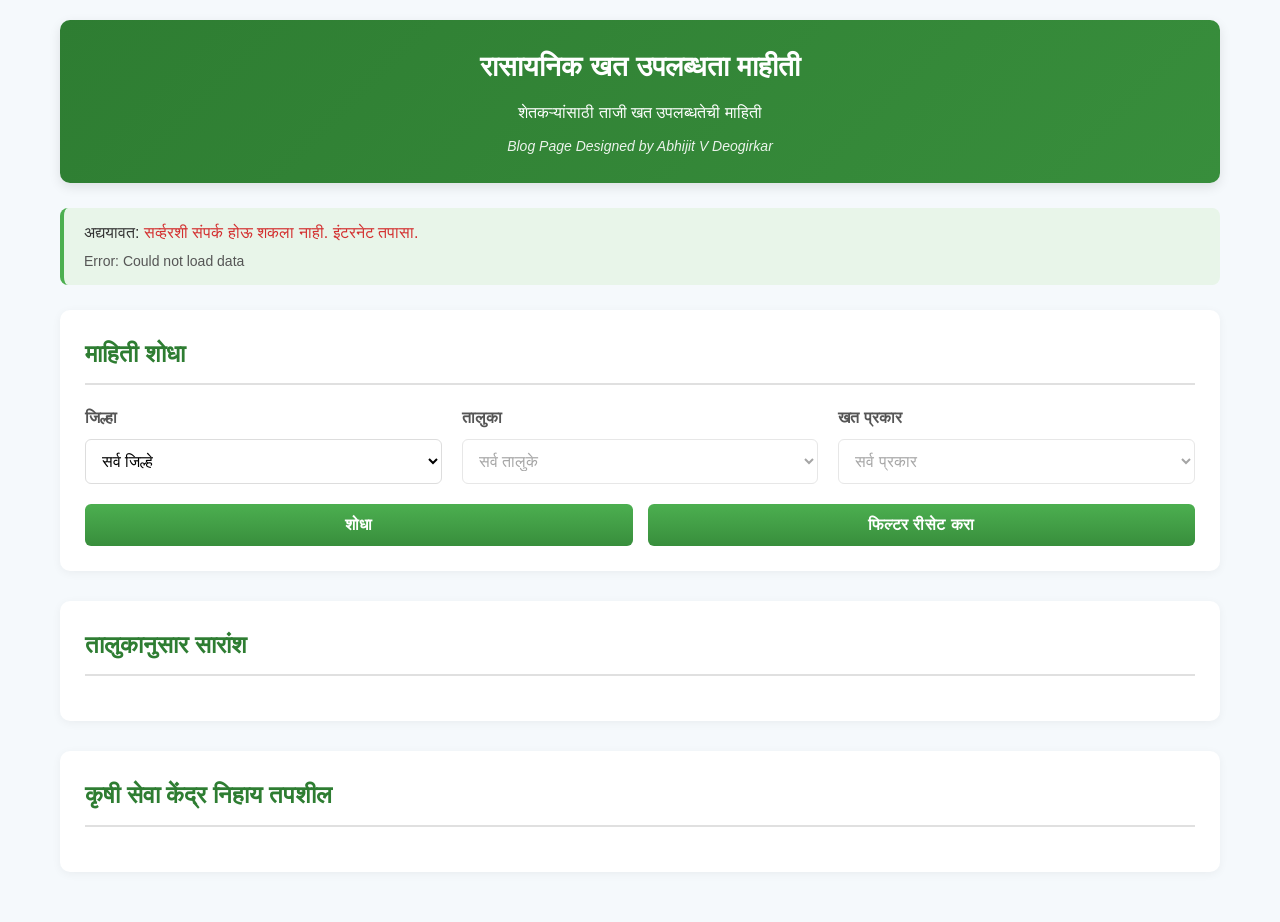
<file: Index.html>
<!DOCTYPE html>
<html lang="mr">
<head>
    <meta charset="UTF-8">
    <meta name="viewport" content="width=device-width, initial-scale=1.0">
    <title>रासायनिक खत उपलब्धता माहीती</title>
    <style>
        * { box-sizing: border-box; margin: 0; padding: 0; font-family: 'Segoe UI', 'Nirmala UI', Arial, sans-serif; }
        body { background-color: #f5f9fc; color: #333; line-height: 1.6; padding: 20px; max-width: 1200px; margin: 0 auto; }
        header { background: linear-gradient(135deg, #2e7d32 0%, #388e3c 100%); color: white; padding: 25px; border-radius: 10px; box-shadow: 0 4px 12px rgba(0, 0, 0, 0.1); margin-bottom: 25px; text-align: center; }
        h1 { font-size: 28px; margin-bottom: 10px; }
        .creator-credit { font-size: 14px; margin-top: 10px; font-style: italic; opacity: 0.9; }
        .last-update { background-color: #e8f5e9; padding: 12px 20px; border-radius: 8px; margin-bottom: 25px; font-size: 16px; border-left: 4px solid #4caf50; }
        .english-date { font-size: 14px; display: block; margin-top: 5px; color: #555; }
        .filter-section { background-color: white; padding: 25px; border-radius: 10px; box-shadow: 0 2px 10px rgba(0, 0, 0, 0.05); margin-bottom: 30px; }
        .filter-section h2 { color: #2e7d32; margin-bottom: 20px; padding-bottom: 10px; border-bottom: 2px solid #e0e0e0; }
        .filter-group { display: flex; flex-wrap: wrap; gap: 20px; margin-bottom: 15px; }
        .filter-item { flex: 1; min-width: 200px; }
        label { display: block; margin-bottom: 8px; font-weight: 600; color: #555; }
        select, button { width: 100%; padding: 12px; border-radius: 6px; border: 1px solid #ddd; background-color: #fff; font-size: 16px; transition: all 0.3s; }
        select:focus { outline: none; border-color: #4caf50; box-shadow: 0 0 0 3px rgba(76, 175, 80, 0.2); }
        .button-group { display: flex; gap: 15px; margin-top: 20px; }
        button { background: linear-gradient(to bottom, #4caf50, #388e3c); color: white; border: none; cursor: pointer; font-weight: 600; letter-spacing: 0.5px; flex: 1; }
        button:hover { background: linear-gradient(to bottom, #43a047, #2e7d32); transform: translateY(-2px); box-shadow: 0 4px 8px rgba(0, 0, 0, 0.1); }
        .table-container { background-color: white; padding: 25px; border-radius: 10px; box-shadow: 0 2px 10px rgba(0, 0, 0, 0.05); margin-bottom: 30px; overflow-x: auto; }
        .table-container h2 { color: #2e7d32; margin-bottom: 20px; padding-bottom: 10px; border-bottom: 2px solid #e0e0e0; }
        table { width: 100%; border-collapse: collapse; font-size: 15px; min-width: 700px; }
        th { background-color: #e8f5e9; color: #2e7d32; font-weight: 600; text-align: left; padding: 14px; border-bottom: 2px solid #4caf50; }
        td { padding: 12px 14px; border-bottom: 1px solid #eee; }
        tr:nth-child(even) { background-color: #f9fdf9; }
        tr:hover { background-color: #f1f8e9; }
        .total-row { font-weight: bold; background-color: #e8f5e9 !important; }
        .loading, .error { padding: 20px; text-align: center; font-style: italic; color: #777; font-weight: 500;}
        .error { color: #d32f2f; font-weight: bold; }
        .contact-link { color: #1976d2; text-decoration: none; font-weight: 500;}
        .contact-link:hover { text-decoration: underline; }
        
        @media (max-width: 768px) {
            .filter-group { flex-direction: column; gap: 15px; }
            .button-group { flex-direction: column; }
            body { padding: 15px; }
            header, .filter-section, .table-container { padding: 20px; }
            table { min-width: 100%; font-size: 14px; }
            th, td { padding: 8px 6px; white-space: normal; word-wrap: break-word; }
            .table-container { padding: 10px; }
            #summary-table th, #summary-table td, #details-container table th, #details-container table td { padding: 6px 4px; }
            #details-container.taluka-selected table td:nth-child(3), #details-container.taluka-selected table th:nth-child(3) { display: none; }
            #details-container.product-selected table td:nth-child(4), #details-container.product-selected table th:nth-child(4) { display: none; }
        }
        
        #summary-table, #details-container { display: none; }
        .tables-visible #summary-table { display: table; }
        .tables-visible #details-container { display: block; }
    </style>
</head>
<body>
    <header>
        <h1>रासायनिक खत उपलब्धता माहीती</h1>
        <p>शेतकऱ्यांसाठी ताजी खत उपलब्धतेची माहिती</p>
        <div class="creator-credit">Blog Page Designed by Abhijit V Deogirkar</div>
    </header>
    
    <div class="last-update">
        अद्ययावत: <span id="update-time">डेटा तपासत आहे...</span>
        <span id="update-time-en" class="english-date">Last Updated: Checking data...</span>
    </div>
    
    <div class="filter-section">
        <h2>माहिती शोधा</h2>
        <div class="filter-group">
            <div class="filter-item">
                <label for="district">जिल्हा</label>
                <select id="district">
                    <option value="">सर्व जिल्हे</option>
                </select>
            </div>
            
            <div class="filter-item">
                <label for="subdistrict">तालुका</label>
                <select id="subdistrict" disabled>
                    <option value="">सर्व तालुके</option>
                </select>
            </div>
            
            <div class="filter-item">
                <label for="product">खत प्रकार</label>
                <select id="product" disabled>
                    <option value="">सर्व प्रकार</option>
                </select>
            </div>
        </div>
        
        <div class="button-group">
            <button id="apply-filters">शोधा</button>
            <button id="reset-filters">फिल्टर रीसेट करा</button>
        </div>
    </div>
    
    <div class="table-container">
        <h2>तालुकानुसार सारांश</h2>
        <table id="summary-table">
            <thead>
                <tr>
                    <th>तालुका</th>
                    <th>खत प्रकार</th>
                    <th>खत साठा (गोणी संख्या)</th>
                    <th>खत साठा (मे. टन)</th> 
                    <th>कृषी सेवा केंद्र संख्या</th>
                </tr>
            </thead>
            <tbody>
                <tr>
                    <td colspan="5" class="loading">कृपया "शोधा" बटण दाबा</td>
                </tr>
            </tbody>
        </table>
    </div>
    
    <div class="table-container">
        <h2>कृषी सेवा केंद्र निहाय तपशील</h2>
        <div id="details-container">
            <div class="loading">कृपया "शोधा" बटण दाबा</div>
        </div>
    </div>

    <script>
        // तुमची नवीन बॅकएंड स्क्रिप्ट लिंक
        const CONFIG = {
            scriptUrl: 'https://script.google.com/macros/s/AKfycbwjvCs1T14Llmy3RIOLDHemNOHWl0mJLNIQB5-zupyc4DEXHfHE5KvG5sPR5b-oYmJT/exec',
            defaultDistrict: 'वाशिम' // तुमच्या जिल्ह्यानुसार बदलू शकता
        };

        let allData = [];
        let filteredData = [];

        // टन मधील साठा गोण्यांमध्ये रूपांतरित करणे (Urea 45kg, बाकी सर्व 50kg)
        function convertToBags(product, metricTons) {
            const tons = parseFloat(metricTons) || 0;
            const kg = tons * 1000; 
            const bagSize = (product && product.toLowerCase().includes('urea')) ? 45 : 50;
            return Math.round(kg / bagSize);
        }

        document.addEventListener('DOMContentLoaded', function() {
            setupEventListeners();
            loadData();
        });

        function loadData() {
            showLoading();
            fetch(CONFIG.scriptUrl)
                .then(response => {
                    if (!response.ok) throw new Error('Network response was not ok');
                    return response.json();
                })
                .then(data => {
                    if (Array.isArray(data) && data.length > 0) {
                        processData(data);
                    } else if (data.error) {
                        showError("डेटा उपलब्ध नाही: " + data.message);
                    } else {
                        showError("डेटा सापडला नाही. कृपया पुन्हा प्रयत्न करा.");
                    }
                })
                .catch(error => {
                    console.error('Fetch error:', error);
                    showError("सर्व्हरशी संपर्क होऊ शकला नाही. इंटरनेट तपासा.");
                });
        }

        function processData(data) {
            // फक्त नावे असलेला डेटा फिल्टर करणे
            allData = data.filter(item => item.RetailerName || item['Wholesaler Id']); 
            
            let lastUpdated = 'Unknown date';
            let lastUpdatedEn = 'Unknown date';
            
            if (allData.length > 0) {
                // नवीन हेडर्सनुसार LastUpdated घेणे
                const rawDate = allData[0].LastUpdated || allData[0]['Last Updated'] || '';
                let updateDate = new Date();
                
                if(rawDate.includes('/')) {
                    // dd/MM/yyyy ला Date ऑब्जेक्टमध्ये बदलणे
                    const parts = rawDate.split('/');
                    if(parts.length === 3) updateDate = new Date(parts[2], parts[1] - 1, parts[0]);
                } else if(rawDate) {
                    updateDate = new Date(rawDate);
                }
                
                lastUpdated = updateDate.toLocaleDateString('mr-IN', { day: 'numeric', month: 'long', year: 'numeric' });
                lastUpdatedEn = updateDate.toLocaleDateString('en-IN', { day: 'numeric', month: 'long', year: 'numeric' });
            }
            
            document.getElementById('update-time').textContent = lastUpdated;
            document.getElementById('update-time-en').textContent = `Last Updated: ${lastUpdatedEn}`;
            
            initFilters();
        }

        function initFilters() {
            const districtSelect = document.getElementById('district');
            const productSelect = document.getElementById('product');
            
            districtSelect.innerHTML = '<option value="">सर्व जिल्हे</option>';
            productSelect.innerHTML = '<option value="">सर्व प्रकार</option>';
            
            const districts = [...new Set(allData.map(item => item.District))].filter(Boolean).sort();
            districts.forEach(district => {
                districtSelect.appendChild(new Option(district, district));
            });
            
            const products = [...new Set(allData.map(item => item.Product))].filter(Boolean).sort();
            products.forEach(product => {
                productSelect.appendChild(new Option(product, product));
            });
            
            document.getElementById('subdistrict').disabled = false;
            productSelect.disabled = false;
            
            if (districts.includes(CONFIG.defaultDistrict)) {
                districtSelect.value = CONFIG.defaultDistrict;
                updateSubdistricts();
            }
        }

        function updateSubdistricts() {
            const district = document.getElementById('district').value;
            const subdistrictSelect = document.getElementById('subdistrict');
            
            subdistrictSelect.innerHTML = '<option value="">सर्व तालुके</option>';
            subdistrictSelect.disabled = !district;
            
            if (district) {
                const subdistricts = [...new Set(
                    allData.filter(item => item.District === district && item.SubDistrict).map(item => item.SubDistrict)
                )].sort();
                
                subdistricts.forEach(subdistrict => {
                    subdistrictSelect.appendChild(new Option(subdistrict, subdistrict));
                });
            }
        }

        function applyFilters() {
            const district = document.getElementById('district').value;
            const subdistrict = document.getElementById('subdistrict').value;
            const product = document.getElementById('product').value;
            const detailsContainer = document.getElementById('details-container');
            
            detailsContainer.classList.remove('taluka-selected', 'product-selected');
            
            if (subdistrict) detailsContainer.classList.add('taluka-selected');
            if (product) detailsContainer.classList.add('product-selected');
            
            filteredData = [...allData];
            
            if (district) filteredData = filteredData.filter(item => item.District === district);
            if (subdistrict) filteredData = filteredData.filter(item => item.SubDistrict === subdistrict);
            if (product) filteredData = filteredData.filter(item => item.Product === product);
            
            document.body.classList.add('tables-visible');
            updateTables();
        }

        function resetFilters() {
            document.getElementById('district').value = CONFIG.defaultDistrict || '';
            document.getElementById('subdistrict').value = '';
            document.getElementById('product').value = '';
            updateSubdistricts();
            
            document.getElementById('details-container').classList.remove('taluka-selected', 'product-selected');
            document.body.classList.remove('tables-visible');
            document.querySelectorAll('.loading').forEach(el => el.textContent = 'कृपया "शोधा" बटण दाबा');
            document.getElementById('details-container').innerHTML = '<div class="loading">कृपया "शोधा" बटण दाबा</div>';
        }

        function updateTables() {
            updateSummaryTable();
            updateDetailsTable();
        }

        function updateSummaryTable() {
            const tableBody = document.querySelector('#summary-table tbody');
            
            try {
                const summary = {};
                let totalBags = 0, totalTons = 0, totalProtectedBags = 0, totalProtectedTons = 0, totalRetailers = 0;
                
                filteredData.forEach(item => {
                    if (!item.SubDistrict) return; 
                    
                    const key = `${item.SubDistrict}_${item.Product}`;
                    if (!summary[key]) {
                        summary[key] = {
                            subdistrict: item.SubDistrict,
                            product: item.Product || 'अज्ञात',
                            totalBags: 0, protectedBags: 0, totalTons: 0, protectedTons: 0, count: 0
                        };
                    }
                    
                    const bags = convertToBags(item.Product, item.Stock);
                    const tons = parseFloat(item.Stock) || 0; 
                    
                    summary[key].totalBags += bags;
                    summary[key].totalTons += tons;
                    summary[key].count++;
                    
                    totalBags += bags;
                    totalTons += tons;
                    totalRetailers++;
                    
                    if (item.isProtected) {
                        summary[key].protectedBags += bags;
                        summary[key].protectedTons += tons;
                        totalProtectedBags += bags;
                        totalProtectedTons += tons;
                    }
                });
                
                const sortedData = Object.values(summary).sort((a, b) => a.subdistrict.localeCompare(b.subdistrict) || a.product.localeCompare(b.product));
                
                tableBody.innerHTML = '';
                
                if (sortedData.length === 0) {
                    tableBody.innerHTML = '<tr><td colspan="5">कोणताही डेटा उपलब्ध नाही</td></tr>';
                    return;
                }
                
                sortedData.forEach(item => {
                    let bagsDisplay = item.totalBags.toLocaleString('mr-IN');
                    if (item.protectedBags > 0) {
                        bagsDisplay += `<br><span style="font-size: 11px; color: red; font-style: italic;">(${item.protectedBags.toLocaleString('mr-IN')} संरक्षित)</span>`;
                    }
                    
                    let tonsDisplay = item.totalTons.toLocaleString('mr-IN', {minimumFractionDigits: 2, maximumFractionDigits: 2});
                    if (item.protectedTons > 0) {
                        tonsDisplay += `<br><span style="font-size: 11px; color: red; font-style: italic;">(${item.protectedTons.toLocaleString('mr-IN', {minimumFractionDigits: 2})} संरक्षित)</span>`;
                    }
                    
                    const row = document.createElement('tr');
                    row.innerHTML = `
                        <td>${item.subdistrict}</td>
                        <td>${item.product}</td>
                        <td>${bagsDisplay}</td>
                        <td>${tonsDisplay}</td> 
                        <td>${item.count}</td>
                    `;
                    tableBody.appendChild(row);
                });
                
                if (sortedData.length > 0) {
                    let totalBagsDisplay = totalBags.toLocaleString('mr-IN');
                    if (totalProtectedBags > 0) totalBagsDisplay += `<br><span style="font-size: 11px; color: red; font-style: italic;">(${totalProtectedBags.toLocaleString('mr-IN')} संरक्षित)</span>`;
                    
                    let totalTonsDisplay = totalTons.toLocaleString('mr-IN', {minimumFractionDigits: 2, maximumFractionDigits: 2});
                    if (totalProtectedTons > 0) totalTonsDisplay += `<br><span style="font-size: 11px; color: red; font-style: italic;">(${totalProtectedTons.toLocaleString('mr-IN', {minimumFractionDigits: 2})} संरक्षित)</span>`;
                    
                    const totalRow = document.createElement('tr');
                    totalRow.className = 'total-row';
                    totalRow.innerHTML = `
                        <td><strong>एकूण</strong></td>
                        <td></td>
                        <td><strong>${totalBagsDisplay}</strong></td>
                        <td><strong>${totalTonsDisplay}</strong></td> 
                        <td><strong>${totalRetailers}</strong></td>
                    `;
                    tableBody.appendChild(totalRow);
                }
                
            } catch (error) {
                console.error('Error:', error);
                tableBody.innerHTML = '<tr><td colspan="5" class="error">डेटा प्रदर्शित करताना त्रुटी</td></tr>';
            }
        }

        function updateDetailsTable() {
            const container = document.getElementById('details-container');
            container.innerHTML = ''; 
            
            try {
                const districtSelected = document.getElementById('district').value;
                const sortedData = [...filteredData]
                    .filter(item => districtSelected || item.SubDistrict)
                    .sort((a, b) => (a.RetailerName || '').localeCompare(b.RetailerName || ''));
                
                if (sortedData.length === 0) {
                    container.innerHTML = '<div style="text-align:center; padding:20px; color:#777;">कोणताही डेटा उपलब्ध नाही</div>';
                    return;
                }

                // कॅटेगरीज अधिक लवचिक आणि अचूक केल्या आहेत
                const categories = [
                    { id: 'PACS', title: 'प्राथमिक कृषी सहकारी सोसायटी (PACS)', keywords: ['pacs', 'सोसायटी'] },
                    { id: 'RETAILER', title: 'खाजगी किरकोळ विक्रेते (Private Retailer)', keywords: ['retail', 'retailer'] },
                    { id: 'WHOLESALER', title: 'खाजगी घाऊक विक्रेते (Private Wholesaler)', keywords: ['wholesal', 'wholsal'] },
                    { id: 'SMF', title: 'स्टेट मार्केटिंग फेडरेशन', keywords: ['state marketing', 'federation', 'smf'] }
                ];

                categories.forEach(cat => {
                    // अचूक डेटा फिल्टर करण्यासाठी Keywords आणि 'Nature' चा वापर 
                    const catData = sortedData.filter(item => {
                        const natureStr = String(item.DealerShipNature || item['DealerShip Nature'] || '').toLowerCase();
                        const rOrW = String(item.Nature || '').toUpperCase();
                        
                        // होलसेलर आणि रिटेलरचे अचूक वर्गीकरण
                        if(cat.id === 'WHOLESALER' && rOrW === 'W') return true;
                        if(cat.id === 'RETAILER' && rOrW === 'R' && !natureStr.includes('pacs') && !natureStr.includes('state')) return true;
                        
                        // इतर वर्गीकरण
                        return cat.keywords.some(kw => natureStr.includes(kw));
                    });
                    
                    if(catData.length === 0) return; // रिकामा टेबल लपवण्यासाठी (हवे असल्यास काढू शकता)
                    
                    const block = document.createElement('div');
                    block.style.marginBottom = '40px';
                    block.style.overflowX = 'auto';
                    
                    const heading = document.createElement('h3');
                    heading.style.cssText = 'color: #2e7d32; margin-bottom: 15px; padding-left: 10px; border-left: 4px solid #4caf50; font-size: 18px;';
                    heading.innerHTML = cat.title; 
                    block.appendChild(heading);
                    
                    const table = document.createElement('table');
                    table.innerHTML = `
                        <thead>
                            <tr>
                                <th>क्र.</th>
                                <th>कृषी सेवा केंद्र</th>
                                <th>तालुका</th>
                                <th>खत प्रकार</th>
                                <th>साठा (गोणी संख्या)</th>
                                <th>संपर्क</th>
                            </tr>
                        </thead>
                        <tbody></tbody>
                    `;
                    
                    const tbody = table.querySelector('tbody');
                    let totalBags = 0;
                    
                    catData.forEach((item, index) => {
                        const bags = convertToBags(item.Product, item.Stock);
                        totalBags += bags;
                        
                        let retailerNameDisplay = item.RetailerName || 'अज्ञात';
                        let stockDisplay = bags.toLocaleString('mr-IN');
                        
                        if (item.isProtected) {
                            retailerNameDisplay += ' <span style="color: red; font-size: 13px; display: inline-block; margin-left: 5px;">(सदर साठा मा. जिल्हाधिकारी यांच्या आदेशानुसार संरक्षित आहे)</span>';
                            stockDisplay = `<span style="color: red; font-weight: bold;">${stockDisplay}</span><br><span style="color: red; font-size: 12px;">(संरक्षित)</span>`;
                        }
                        
                        const row = document.createElement('tr');
                        row.innerHTML = `
                            <td>${index + 1}</td>
                            <td>${retailerNameDisplay}</td>
                            <td>${item.SubDistrict || 'अज्ञात'}</td>
                            <td>${item.Product || 'अज्ञात'}</td>
                            <td>${stockDisplay}</td>
                            <td>${item.Mobile ? `<a class="contact-link" href="tel:${item.Mobile}">${item.Mobile}</a>` : 'उपलब्ध नाही'}</td>
                        `;
                        tbody.appendChild(row);
                    });
                    
                    const totalRow = document.createElement('tr');
                    totalRow.className = 'total-row';
                    totalRow.innerHTML = `
                        <td colspan="4"><strong>एकूण साठा</strong></td>
                        <td><strong>${totalBags.toLocaleString('mr-IN')}</strong></td>
                        <td></td>
                    `;
                    tbody.appendChild(totalRow);
                    
                    block.appendChild(table);
                    container.appendChild(block);
                });
                
            } catch (error) {
                console.error('Error updating details table:', error);
                container.innerHTML = '<div class="error">डेटा प्रदर्शित करताना त्रुटी आली आहे</div>';
            }
        }

        function setupEventListeners() {
            document.getElementById('district').addEventListener('change', updateSubdistricts);
            document.getElementById('apply-filters').addEventListener('click', applyFilters);
            document.getElementById('reset-filters').addEventListener('click', resetFilters);
        }

        function showLoading() {
            document.getElementById('update-time').textContent = 'डेटा मिळवत आहे...';
            document.getElementById('update-time-en').textContent = 'Last Updated: Fetching data...';
            document.querySelectorAll('.loading').forEach(el => el.textContent = 'डेटा लोड होत आहे...');
            const container = document.getElementById('details-container');
            if(container && !container.querySelector('.loading')) container.innerHTML = '<div class="loading">डेटा लोड होत आहे...</div>';
        }

        function showError(message) {
            document.getElementById('update-time').textContent = message;
            document.getElementById('update-time-en').textContent = 'Error: Could not load data';
            document.getElementById('update-time').style.color = '#d32f2f';
            document.querySelectorAll('table tbody').forEach(tbody => {
                tbody.innerHTML = `<tr><td colspan="${tbody.closest('table').querySelectorAll('th').length}" class="error">${message}</td></tr>`;
            });
            document.getElementById('details-container').innerHTML = `<div class="error">${message}</div>`;
        }
    </script>
</body>
</html>
</file>
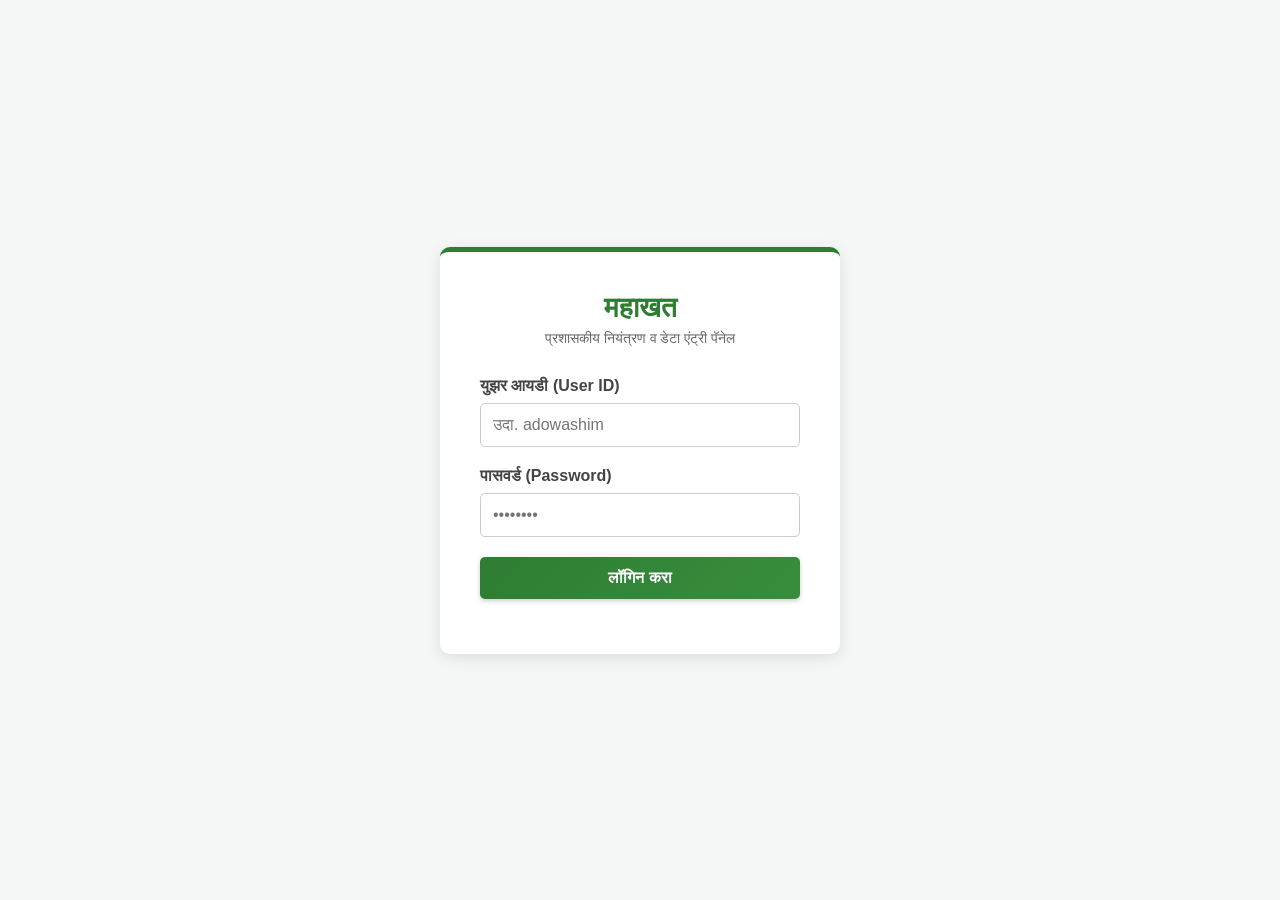
<file: admin/dashboard.html>
<!DOCTYPE html>
<html lang="mr">
<head>
    <meta charset="UTF-8">
    <meta name="viewport" content="width=device-width, initial-scale=1.0">
    <title>MahaKhat - राज्यस्तरीय मुख्य नियंत्रण कक्ष</title>

  <!-- PWA Manifest (Main Folder Absolute Path) -->
    <link rel="manifest" href="/mahakhat/manifest.json">
    <meta name="theme-color" content="#1A365D">
    <link rel="apple-touch-icon" href="/mahakhat/Icon/icon-192.png">

    <script>
        if ('serviceWorker' in navigator) {
            navigator.serviceWorker.register('/mahakhat/sw.js')
            .then(() => console.log("Admin Connected to Main PWA"));
        }
    </script>
    
    <link rel="stylesheet" href="../css/style.css">
    
    <style>
        .dashboard-container { max-width: 1200px; margin: 0 auto; padding-bottom: 50px; }
        .officer-profile-bar { background: var(--white); border: 1px solid var(--border-color); border-left: 6px solid var(--primary-color); padding: 20px 25px; border-radius: var(--border-radius); margin-bottom: 30px; display: flex; justify-content: space-between; align-items: center; box-shadow: var(--card-shadow); }
        .officer-details { display: flex; flex-direction: column; gap: 5px; }
        .officer-name { font-size: 18px; font-weight: 700; color: var(--primary-color); }
        .officer-rank-badge { display: inline-block; background-color: #e0f2fe; color: #0369a1; padding: 4px 12px; border-radius: 50px; font-size: 13px; font-weight: 700; width: fit-content; }
        .logout-btn { background: #dc2626; padding: 10px 20px; font-size: 14px; color: white; border: none; cursor: pointer; border-radius: 6px; }
        .logout-btn:hover { background: #b91c1c; }

        /* अत्यंत महत्त्वाचे: हे सेक्शन डीफॉल्ट लपवलेले असतील, स्क्रिप्ट त्यांना 'YES' ॲक्सेस असल्यास उघडेल */
        .panel-section { margin-bottom: 35px; display: none; } 
        
        .panel-section-title { font-size: 18px; font-weight: 700; color: var(--primary-color); margin-bottom: 15px; padding-bottom: 8px; border-bottom: 2px solid var(--border-color); display: flex; align-items: center; gap: 10px; }
        .panel-grid { display: grid; grid-template-columns: repeat(auto-fit, minmax(280px, 1fr)); gap: 20px; }
        
        .panel-card { background: var(--white); border: 1px solid var(--border-color); border-radius: var(--border-radius); padding: 22px; display: flex; flex-direction: column; justify-content: space-between; box-shadow: 0 2px 4px rgba(0,0,0,0.02); transition: all 0.2s ease; position: relative; }
        .panel-card:hover { border-color: var(--secondary-color); box-shadow: var(--card-shadow); transform: translateY(-2px); }
        
        .card-meta h3 { font-size: 17px; margin-bottom: 8px; color: var(--text-main); }
        .card-meta p { color: var(--text-muted); font-size: 13px; line-height: 1.4; margin-bottom: 15px; }
        
        .status-tag { position: absolute; top: 15px; right: 15px; font-size: 11px; padding: 2px 8px; border-radius: 4px; font-weight: bold; }
        .tag-active { background-color: #dcfce7; color: #15803d; }
        .tag-locked { background-color: #f1f5f9; color: #64748b; }
        
        .action-btn { width: 100%; text-decoration: none; padding: 10px; font-size: 14px; text-align: center; display: block; border-radius: 6px; font-weight: 600; }
        .btn-blue { background-color: var(--accent-color); color: white; }
        .btn-blue:hover { background-color: var(--primary-color); }
        .btn-green { background-color: var(--secondary-color); color: white; }
        .btn-green:hover { background-color: #1b5e20; }
        .btn-lock { background-color: #94a3b8; color: white; cursor: not-allowed; }
        
        /* View Only साठी पिवळा/नारंगी रंग */
        .btn-view-only { background-color: #f59e0b !important; color: white !important; }

        @media(max-width: 768px) {
            .officer-profile-bar { flex-direction: column; gap: 15px; text-align: center; align-items: center; }
            .panel-grid { grid-template-columns: 1fr; }
        }
    </style>
</head>
<body>

    <header>
        <h1>महाखत - राज्यस्तरीय सनियंत्रण कक्ष</h1>
        <p style="opacity: 0.9; margin-top: 5px;">कृषी विभाग, महाराष्ट्र शासन</p>
    </header>

    <div class="dashboard-container">
        
        <div class="officer-profile-bar">
            <div class="officer-details">
                <span id="officerName" class="officer-name">अधिकारी माहिती लोड होत आहे...</span>
                <span id="officerRank" class="officer-rank-badge">पदभार: तपासत आहे...</span>
            </div>
            <button class="logout-btn" onclick="logout()">प्रणाली सुरक्षित बंद करा (Logout)</button>
        </div>

        <!-- १. सार्वजनिक पोर्टल सेक्शन (आयडी: sec-public) -->
        <div id="sec-public" class="panel-section">
            <div class="panel-section-title">🌐 सार्वजनिक संपर्क आणि शेतकरी डॅशबोर्ड</div>
            <div class="panel-grid" style="grid-template-columns: 1fr;">
                <div class="panel-card" style="border-top: 4px solid var(--accent-color);">
                    <span class="status-tag tag-active">सुरू आहे (Live)</span>
                    <div class="card-meta">
                        <h3>MahaKhat सार्वजनिक खत उपलब्धता पोर्टल</h3>
                        <p>शेतकरी आणि सर्वसामान्य जनतेसाठी जिल्ह्यातील खतांचा थेट साठा (Live Stock) पाहण्याचे अधिकृत मुख्य वेब पेज उघडा.</p>
                    </div>
                    <a href="../index.html" target="_blank" class="action-btn btn-blue">सार्वजनिक पोर्टल उघडा ↗</a>
                </div>
            </div>
        </div>

        <!-- २. डेटा एंट्री सेक्शन (आयडी: sec-dataEntry) -->
        <div id="sec-dataEntry" class="panel-section">
            <div class="panel-section-title">📥 दैनिक साठा अद्यावतीकरण नियंत्रण सेल (Data Entry Cell)</div>
            <div class="panel-grid">
                
                <div class="panel-card" style="border-top: 4px solid var(--secondary-color);">
                    <span class="status-tag tag-active">सुरू आहे</span>
                    <div class="card-meta">
                        <h3>१. किरकोळ साठा (Retailer Stock Entry)</h3>
                        <p>iFMS पोर्टलवरून प्राप्त झालेली 'किरकोळ खत साठा' (.CSV) फाईल सुरक्षितपणे सिस्टीममध्ये अपडेट करा.</p>
                    </div>
                    <a href="forms/retailer-stock.html" class="action-btn btn-green dyn-data-btn">डेटा अपलोड करा</a>
                </div>

                <div class="panel-card" style="border-top: 4px solid var(--secondary-color);">
                    <span class="status-tag tag-active">सुरू आहे</span>
                    <div class="card-meta">
                        <h3>२. घाऊक साठा (Wholesaler Stock Entry)</h3>
                        <p>iFMS पोर्टलवरून प्राप्त झालेली 'घाऊक विक्रेता खत साठा' (.CSV) फाईल जिल्हावार अद्ययावत करा.</p>
                    </div>
                    <a href="forms/wholesaler-stock.html" class="action-btn btn-green dyn-data-btn">डेटा अपलोड करा</a>
                </div>

                <div class="panel-card" style="border-top: 4px solid var(--secondary-color);">
                    <span class="status-tag tag-active">सुरू आहे</span>
                    <div class="card-meta">
                        <h3>३. संरक्षित साठा (Buffer Stock Control)</h3>
                        <p>मा. जिल्हाधिकारी महोदयांच्या आदेशानुसार राखीव (Buffer) ठेवलेल्या खत साठ्याचे व्यवस्थापन करणे.</p>
                    </div>
                    <!-- हे बटण आता अनलॉक केले आहे -->
                    <a href="forms/buffer-stock.html" class="action-btn btn-green dyn-data-btn">डेटा अपडेट करा</a>
                </div>

                <div class="panel-card" style="border-top: 1px solid var(--border-color);">
                    <span class="status-tag tag-locked">टप्पा २</span>
                    <div class="card-meta">
                        <h3>४. बंद/निलंबित दुकाने (Defunct Shops)</h3>
                        <p>ज्या केंद्रांचे परवाने निलंबित अथवा रद्द आहेत, त्यांचा साठा तात्पुरता ब्लॉक करणे.</p>
                    </div>
                    <button class="action-btn btn-lock" disabled>🔒 पुढील टप्प्यात उपलब्ध</button>
                </div>

            </div>
        </div>

        <!-- ३. रिपोर्ट सेक्शन (आयडी: sec-report) -->
        <div id="sec-report" class="panel-section">
            <div class="panel-section-title">📊 उच्च पदस्थ अधिकारी संनियंत्रण कक्ष (Strategic Review)</div>
            <div class="panel-grid" style="grid-template-columns: repeat(auto-fit, minmax(350px, 1fr));">
                
                <div class="panel-card" style="border-top: 4px solid var(--primary-color);">
                    <span class="status-tag tag-locked">टप्पा २</span>
                    <div class="card-meta">
                        <h3>📈 राज्य व जिल्हास्तरीय संकलित अहवाल</h3>
                        <p>सर्व जिल्ह्यांचा तुलनात्मक आणि संकलित साठा अहवाल एकाच स्क्रीनवर पाहण्याची धोरणात्मक सुविधा.</p>
                    </div>
                    <button class="action-btn btn-lock" disabled>🔒 उच्चस्तरीय मंजुरी प्रलंबित</button>
                </div>

            </div>
        </div>

        <!-- ४. युझर मॅनेजमेंट सेक्शन (आयडी: sec-userMgmt) -->
        <div id="sec-userMgmt" class="panel-section">
            <div class="panel-section-title">👥 अधिनिस्त अधिकारी व परवानग्या व्यवस्थापन (User ID Matrix)</div>
            <div class="panel-grid" style="grid-template-columns: 1fr;">
                <div class="panel-card" style="border-top: 4px solid #8b5cf6;">
                    <span class="status-tag tag-active">सुरू आहे (Live)</span>
                    <div class="card-meta">
                        <h3>🔑 पदानुक्रम युझर मॅनेजमेंट (Hierarchical User Control)</h3>
                        <p>तुमच्या अखत्यारीत असलेल्या अधिकाऱ्यांचे लॉगिन पासवर्ड आणि रोल बेस परवानग्या नियंत्रित करा.</p>
                    </div>
                    <!-- अत्यंत महत्त्वाचा बदल: हे बटण अनलॉक करून त्याला user-management.html शी जोडले आहे -->
                    <a href="user-management.html" id="userMgmtBtn" class="action-btn btn-blue">नियंत्रण पॅनेल उघडा (User Management)</a>
                </div>
            </div>
        </div>

    </div>

    <script>
        document.addEventListener('DOMContentLoaded', function() {
            // १. सेशन डेटा मिळवणे
            const sessionData = sessionStorage.getItem('mahakhat_user');
            if (!sessionData) {
                alert("सुरक्षा प्रोटोकॉलनुसार कृपया पुन्हा लॉगिन करा.");
                window.location.href = "login.html"; 
                return;
            }
            
            const user = JSON.parse(sessionData);
            const access = user.access; // गुगल स्क्रिप्टकडून आलेले YES / NO / ViewOnly
            
            // २. अधिकारी प्रोफाइल सेट करणे
            document.getElementById('officerName').textContent = user.name;
document.getElementById('officerRank').textContent = user.designation + " | " + user.district;

            // ==============================================================
            // ३. ॲक्सेस कंट्रोल लॉजिक (गुगल स्क्रिप्टशी सुसंगत)
            // ==============================================================

            // १. पब्लिक पोर्टल
            if (access.publicPortal === "YES" || access.publicPortal === "ViewOnly") {
                document.getElementById('sec-public').style.display = "block";
            }

            // २. डेटा एंट्री (किरकोळ, घाऊक आणि बफर स्टॉक)
            if (access.dataEntry === "YES" || access.dataEntry === "ViewOnly") {
                document.getElementById('sec-dataEntry').style.display = "block";
                
                // जर फक्त View Only असेल, तर बटनांचा रंग आणि मजकूर बदलणे
                if (access.dataEntry === "ViewOnly") {
                    const dataBtns = document.querySelectorAll('.dyn-data-btn');
                    dataBtns.forEach(btn => {
                        btn.textContent = "केवळ पाहण्यासाठी उघडा (View Only)";
                        btn.classList.add('btn-view-only');
                    });
                }
            }

            // ३. स्टॉक रिपोर्ट
            if (access.stockReport === "YES" || access.stockReport === "ViewOnly") {
                document.getElementById('sec-report').style.display = "block";
            }

            // ४. युझर मॅनेजमेंट (User Management)
            if (access.userManagement === "YES" || access.userManagement === "ViewOnly") {
                document.getElementById('sec-userMgmt').style.display = "block";
                
                // जर फक्त View Only असेल, तर युझर मॅनेजमेंटचे बटण बदलणे
                if (access.userManagement === "ViewOnly") {
                    const umBtn = document.getElementById('userMgmtBtn');
                    umBtn.textContent = "अधिकारी यादी पहा (View Only)";
                    umBtn.classList.add('btn-view-only');
                }
            }
        });

        function logout() {
            sessionStorage.removeItem('mahakhat_user');
            window.location.href = "login.html";
        }
    </script>
</body>
</html>
</file>
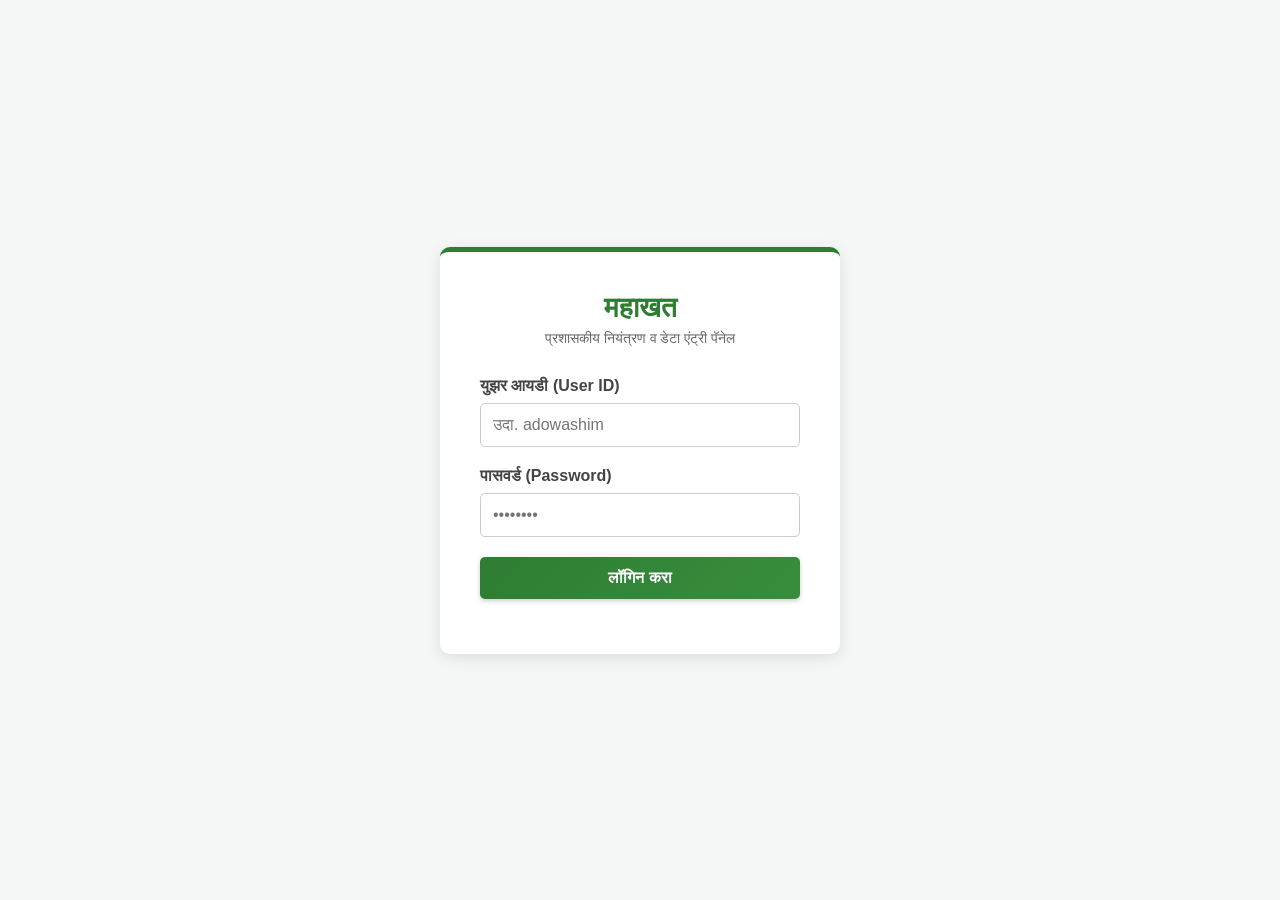
<file: admin/login.html>
<!DOCTYPE html>
<html lang="mr">
<head>
   
    <!-- PWA Manifest (Main Folder Absolute Path) -->
    <link rel="manifest" href="/mahakhat/manifest.json">
    <meta name="theme-color" content="#1A365D">
    <link rel="apple-touch-icon" href="/mahakhat/Icon/icon-192.png">

    <script>
        if ('serviceWorker' in navigator) {
            navigator.serviceWorker.register('/mahakhat/sw.js')
            .then(() => console.log("Admin Connected to Main PWA"));
        }
    </script>
    
    <meta charset="UTF-8">
    <meta name="viewport" content="width=device-width, initial-scale=1.0">
    <title>MahaKhat - अधिकारी लॉगिन</title>
    <style>
        * {
            box-sizing: border-box;
            margin: 0;
            padding: 0;
            font-family: 'Segoe UI', 'Nirmala UI', Arial, sans-serif;
        }
        body {
            background-color: #f4f7f6;
            display: flex;
            justify-content: center;
            align-items: center;
            height: 100vh;
        }
        .login-container {
            background-color: white;
            padding: 40px;
            border-radius: 10px;
            box-shadow: 0 4px 15px rgba(0,0,0,0.1);
            width: 100%;
            max-width: 400px;
            border-top: 5px solid #2e7d32;
        }
        .logo-area {
            text-align: center;
            margin-bottom: 30px;
        }
        .logo-area h1 {
            color: #2e7d32;
            font-size: 28px;
            margin-bottom: 5px;
        }
        .logo-area p {
            color: #666;
            font-size: 14px;
        }
        .form-group {
            margin-bottom: 20px;
        }
        label {
            display: block;
            margin-bottom: 8px;
            font-weight: 600;
            color: #444;
        }
        input {
            width: 100%;
            padding: 12px;
            border: 1px solid #ccc;
            border-radius: 5px;
            font-size: 16px;
            transition: border-color 0.3s;
        }
        input:focus {
            outline: none;
            border-color: #4caf50;
        }
        button {
            width: 100%;
            padding: 12px;
            background: linear-gradient(135deg, #2e7d32 0%, #388e3c 100%);
            color: white;
            border: none;
            border-radius: 5px;
            font-size: 16px;
            font-weight: bold;
            cursor: pointer;
            box-shadow: 0 2px 5px rgba(0,0,0,0.2);
        }
        button:hover {
            background: linear-gradient(135deg, #1b5e20 0%, #2e7d32 100%);
        }
        .message {
            margin-top: 15px;
            text-align: center;
            font-size: 14px;
            font-weight: 500;
        }
        .error-msg { color: #d32f2f; }
        .success-msg { color: #2e7d32; }
    </style>
</head>
<body>

<div class="login-container">
    <div class="logo-area">
        <h1>महाखत </h1>
        <p>प्रशासकीय नियंत्रण व डेटा एंट्री पॅनेल</p>
    </div>
    
    <form id="loginForm">
        <div class="form-group">
            <label for="username">युझर आयडी (User ID)</label>
            <input type="text" id="username" placeholder="उदा. adowashim" required>
        </div>
        
        <div class="form-group">
            <label for="password">पासवर्ड (Password)</label>
            <input type="password" id="password" placeholder="••••••••" required>
        </div>
        
        <button type="submit">लॉगिन करा</button>
    </form>
    
    <div id="msgWindow" class="message"></div>

    <!-- PWA Install Button (सुरुवातीला लपवलेले असेल, PWA रेडी झाल्यावर दिसेल) -->
    <button id="installAppBtn" style="display: none; margin-top: 15px; background: linear-gradient(135deg, #0284C7 0%, #1E3A8A 100%);">📲 मोबाईल ॲप इन्स्टॉल करा</button>
</div>

<script>
    // तुमची नवीन 'Web App URL'
    const SCRIPT_URL = "https://script.google.com/macros/s/AKfycbwjvCs1T14Llmy3RIOLDHemNOHWl0mJLNIQB5-zupyc4DEXHfHE5KvG5sPR5b-oYmJT/exec";

    document.getElementById('loginForm').addEventListener('submit', function(e) {
        e.preventDefault();
        
        const user = document.getElementById('username').value;
        const pass = document.getElementById('password').value;
        const msgWin = document.getElementById('msgWindow');
        const submitBtn = document.querySelector('button[type="submit"]');
        
        // लोडिंग मेसेज
        msgWin.className = "message success-msg";
        msgWin.textContent = "प्रतीक्षा करा, माहिती तपासली जात आहे...";
        submitBtn.disabled = true;
        submitBtn.textContent = "तपासत आहे...";
        
        // गुगल स्क्रिप्टला डेटा पाठवणे
        fetch(SCRIPT_URL, {
            method: 'POST',
            body: JSON.stringify({
                action: 'login',
                username: user,
                password: pass
            })
        })
        .then(response => response.json())
        .then(data => {
            submitBtn.disabled = false;
            submitBtn.textContent = "लॉगिन करा";
            
            if (data.success) {
                msgWin.className = "message success-msg";
                msgWin.textContent = data.message;
                
                // अधिकाऱ्याची माहिती ब्राउझरमध्ये सेव्ह करणे (डॅशबोर्डसाठी)
                sessionStorage.setItem('mahakhat_user', JSON.stringify(data.user));
                
                // लॉगिन यशस्वी झाल्यावर डॅशबोर्डवर पाठवणे
                setTimeout(() => {
                    window.location.href = "dashboard.html"; 
                }, 1000);
            } else {
                msgWin.className = "message error-msg";
                msgWin.textContent = data.message; 
            }
        })
        .catch(error => {
            submitBtn.disabled = false;
            submitBtn.textContent = "लॉगिन करा";
            msgWin.className = "message error-msg";
            msgWin.textContent = "सर्व्हरशी संपर्क होऊ शकला नाही. पुन्हा प्रयत्न करा.";
            console.error("Error:", error);
        });
    });

    // ==========================================
    // PWA App Installation Logic
    // ==========================================
    let deferredPrompt;
    const installBtn = document.getElementById('installAppBtn');

    window.addEventListener('beforeinstallprompt', (e) => {
        // क्रोमचा आपोआप येणारा पॉप-अप थांबवा
        e.preventDefault();
        deferredPrompt = e;
        
        // आपले कस्टम बटण युजरला दाखवा
        installBtn.style.display = 'block';
    });

    installBtn.addEventListener('click', () => {
        // बटण लपवा
        installBtn.style.display = 'none';
        
        // इन्स्टॉलचा पॉप-अप दाखवा
        deferredPrompt.prompt();
        
        // युजरने 'Yes' केले की 'No' ते तपासा
        deferredPrompt.userChoice.then((choiceResult) => {
            if (choiceResult.outcome === 'accepted') {
                console.log('User installed the MahaKhat App');
            }
            deferredPrompt = null;
        });
    });
</script>

</body>
</html>
</file>
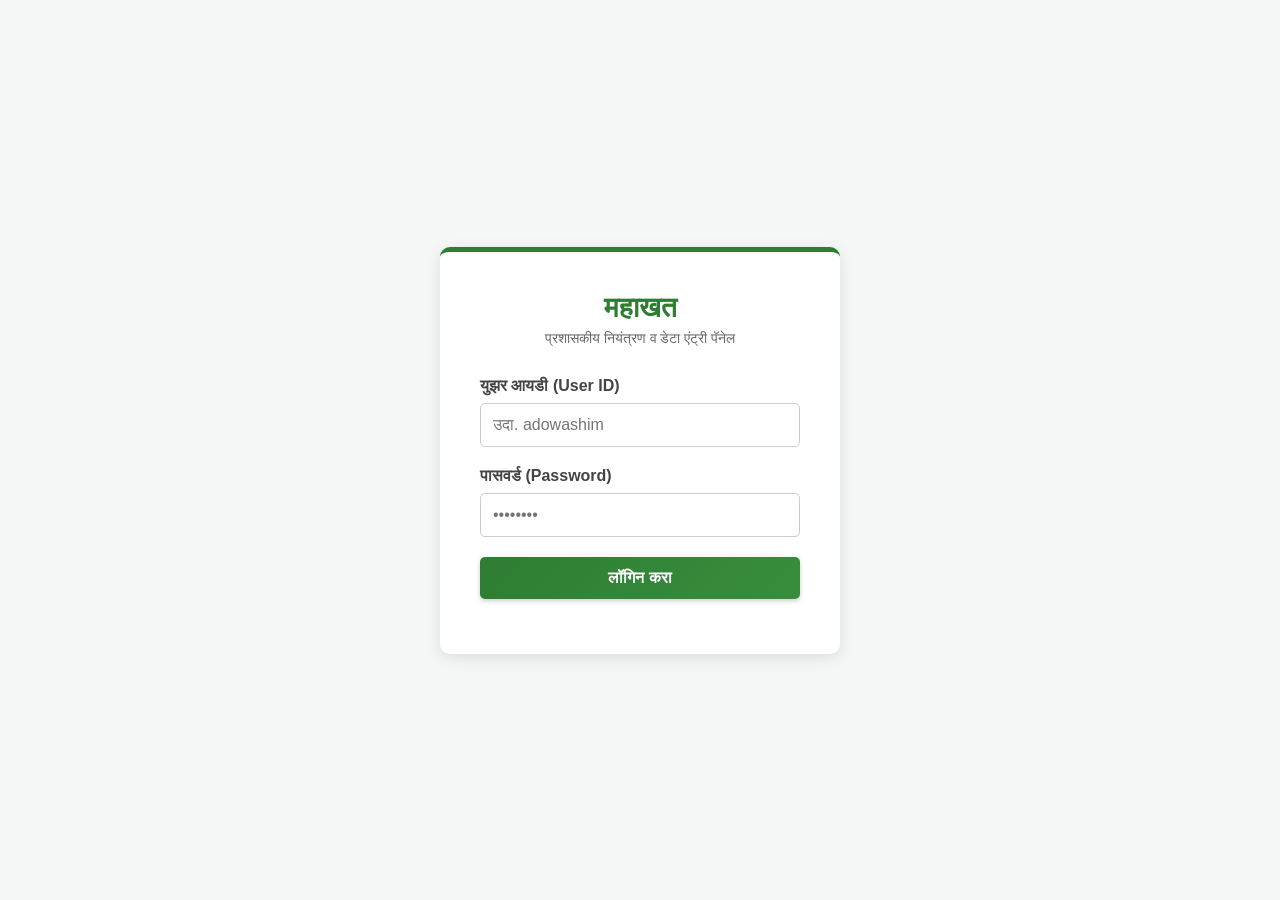
<file: admin/user-management.html>
<!DOCTYPE html>
<html lang="mr">
<head>
    <meta charset="UTF-8">
    <meta name="viewport" content="width=device-width, initial-scale=1.0">
    <title>MahaKhat - अधिनिस्त अधिकारी नियंत्रण</title>
    <!-- तुमची मास्टर CSS लिंक -->
    <link rel="stylesheet" href="../css/style.css">
    
    <!-- लक्षात ठेवा: आपण `<style>` टॅग पूर्णपणे काढला आहे, कारण सर्व डिझाईन style.css मध्ये आहे -->
   
<!-- PWA Manifest (Main Folder Absolute Path) -->
    <link rel="manifest" href="/mahakhat/manifest.json">
    <meta name="theme-color" content="#1A365D">
    <link rel="apple-touch-icon" href="/mahakhat/Icon/icon-192.png">

    <script>
        if ('serviceWorker' in navigator) {
            navigator.serviceWorker.register('/mahakhat/sw.js')
            .then(() => console.log("Admin Connected to Main PWA"));
        }
    </script>

</head>
<body>

    <div class="page-container">
        <!-- हेडर आणि टूलबार आधीसारखेच -->
        <header class="page-header" style="display: flex; justify-content: space-between;">
            <div class="header-titles" style="text-align: left;">
                <h1>👥 अधिनिस्त अधिकारी नियंत्रण कक्ष</h1>
                <p>तुमच्या कार्यक्षेत्रातील अधिकाऱ्यांची यादी आणि संपर्क व्यवस्थापन</p>
            </div>
            <a href="dashboard.html" class="btn" style="background: rgba(255,255,255,0.2); border: 1px solid white;">← डॅशबोर्डवर परत</a>
        </header>

        <div id="msgBox" class="message" style="display:none;"></div>

        <div class="container content-card">
            <div class="table-toolbar" style="display: flex; justify-content: space-between; margin-bottom: 20px;">
                <input type="text" id="searchInput" placeholder="अधिकारी, आयडी किंवा जिल्हा शोधा..." onkeyup="filterTable()" style="max-width: 350px;">
                <button class="btn" onclick="loadUsers()">🔄 यादी रिफ्रेश करा</button>
            </div>

            <div id="tableWrapper">
                <table id="usersTable">
                    <thead>
                        <tr>
                            <th>युझर आयडी</th>
                            <th>अधिकाऱ्याचे नाव</th>
                            <th>पदनाम (Role)</th>
                            <th>जिल्हा/तालुका</th>
                            <th>मोबाईल क्र.</th>
                            <th>कृती (Action)</th>
                        </tr>
                    </thead>
                    <tbody>
                        <tr><td colspan="6" style="text-align: center; padding: 30px;">डेटा लोड होत आहे...</td></tr>
                    </tbody>
                </table>
            </div>
        </div>
    </div>

    <!-- 1. Edit Profile Modal -->
    <div id="editModal" class="modal">
        <div class="modal-content">
            <div class="modal-header"><h3>👤 अधिकारी प्रोफाईल अपडेट</h3></div>
            
            <label>युझर आयडी (बदलता येणार नाही)</label>
            <input type="text" id="editUserId" class="readonly-input" readonly style="margin-bottom: 15px;">
            
            <label>पदनाम (बदलता येणार नाही)</label>
            <input type="text" id="editDesignation" class="readonly-input" readonly style="margin-bottom: 15px;">
            
            <label>अधिकाऱ्याचे नाव</label>
            <input type="text" id="editName" style="margin-bottom: 15px;">
            
            <label>संपर्क क्रमांक</label>
            <input type="tel" id="editMobile" style="margin-bottom: 15px;">
            
            <label>ईमेल आयडी</label>
            <input type="email" id="editEmail">
            
            <div class="modal-footer">
                <button class="btn" style="background: #f1f5f9; color: #475569;" onclick="closeModal('editModal')">रद्द करा</button>
                <div style="display: flex; gap: 10px;">
                    <button class="btn-danger" id="resetPassBtn" onclick="resetPasswordDefault()">पासवर्ड रिसेट करा</button>
                    <button class="btn" id="saveProfileBtn" onclick="saveProfile()">माहिती सेव्ह करा</button>
                </div>
            </div>
        </div>
    </div>

    <!-- 2. Contact Options Modal -->
    <div id="contactModal" class="modal">
        <div class="modal-content">
            <div class="modal-header"><h3>📞 संपर्क साधा</h3></div>
            <div style="text-align: center; margin-bottom: 15px;">
                <p style="font-size: 16px; margin: 0;"><strong id="contactNameDisplay"></strong></p>
                <p style="font-size: 13px; color: var(--text-muted); margin-top: 5px;" id="contactRoleDisplay"></p>
            </div>
            <div class="contact-grid">
                <a href="#" id="btnCall" class="contact-btn call-btn">📞 कॉल करा</a>
                <a href="#" id="btnSms" class="contact-btn sms-btn">💬 SMS करा</a>
                <a href="#" id="btnWa" target="_blank" class="contact-btn wa-btn">🟢 WhatsApp</a>
                <a href="#" id="btnEmail" target="_blank" class="contact-btn email-btn">📧 Email करा</a>
            </div>
            <button class="btn" style="width: 100%; margin-top: 20px; background: #f1f5f9; color: #475569;" onclick="closeModal('contactModal')">बंद करा</button>
        </div>
    </div>

    <!-- तुमची सर्व JavaScript (फंक्शन्स) आधी होती तशीच ठेवा -->
    <script>
        // ====================================================
        // महत्त्वाची सूचना: इथे तुमची Google Web App ची URL टाका
        // ====================================================
        const SCRIPT_URL = "https://script.google.com/macros/s/AKfycbwjvCs1T14Llmy3RIOLDHemNOHWl0mJLNIQB5-zupyc4DEXHfHE5KvG5sPR5b-oYmJT/exec"; 
        
        let loggedInUser = null;
        let isViewOnly = false;

        document.addEventListener('DOMContentLoaded', function() {
            const sessionData = sessionStorage.getItem('mahakhat_user');
            if (!sessionData) { window.location.href = "login.html"; return; }
            loggedInUser = JSON.parse(sessionData);
            isViewOnly = (loggedInUser.access.userManagement === 'ViewOnly');
            loadUsers();
        });

        // ... (loadUsers, renderTable, Modal उघडणे, सेव्ह करणे, इत्यादी जुने फंक्शन्स इथे जसेच्या तसे ठेवा) ...
        
        function loadUsers() {
            const tbody = document.querySelector('#usersTable tbody');
            tbody.innerHTML = '<tr><td colspan="6" style="text-align: center; padding: 30px;">डेटा लोड होत आहे...</td></tr>';
            fetch(SCRIPT_URL, { method: 'POST', body: JSON.stringify({ action: 'fetchUsers', controllingId: loggedInUser.username }) })
            .then(res => res.json())
            .then(res => { if(res.success) renderTable(res.data); else tbody.innerHTML = `<tr><td colspan="6" style="text-align:center; color:red;">${res.message}</td></tr>`; })
            .catch(err => { tbody.innerHTML = '<tr><td colspan="6" style="text-align:center; color:red;">सर्व्हरशी संपर्क तुटला.</td></tr>'; });
        }

        function renderTable(users) {
            const tbody = document.querySelector('#usersTable tbody');
            tbody.innerHTML = '';
            if(users.length === 0) { tbody.innerHTML = '<tr><td colspan="6" style="text-align: center;">अधिकारी नोंदणीकृत नाहीत.</td></tr>'; return; }
            users.forEach(u => {
                const tr = document.createElement('tr');
                let editBtn = isViewOnly ? '' : `<button class="btn-action" onclick="openEditModal('${u.userId}', '${u.designation}', '${u.name}', '${u.mobile}', '${u.email}')">एडिट</button>`;
                let contactBtn = `<button class="btn-contact" onclick="openContactModal('${u.name}', '${u.designation}', '${u.mobile}', '${u.email}')">संपर्क</button>`;
                tr.innerHTML = `
                    <td><span class="badge-id">${u.userId}</span></td>
                    <td><strong>${u.name}</strong></td>
                    <td><span class="badge-designation">${u.designation}</span></td>
                    <td>${u.district}</td>
                    <td>${u.mobile && u.mobile !== 'undefined' ? u.mobile : '-'}</td>
                    <td>${editBtn} ${contactBtn}</td>
                `;
                tbody.appendChild(tr);
            });
        }

        function openEditModal(userId, designation, name, mobile, email) {
            document.getElementById('editUserId').value = userId;
            document.getElementById('editDesignation').value = designation;
            document.getElementById('editName').value = (name === 'undefined' || !name) ? '' : name;
            document.getElementById('editMobile').value = (mobile === 'undefined' || !mobile) ? '' : mobile;
            document.getElementById('editEmail').value = (email === 'undefined' || !email) ? '' : email;
            document.getElementById('editModal').style.display = "flex";
        }

        function openContactModal(name, role, mobile, email) {
            document.getElementById('contactNameDisplay').textContent = name;
            document.getElementById('contactRoleDisplay').textContent = role;
            const btnCall = document.getElementById('btnCall'), btnSms = document.getElementById('btnSms'), btnWa = document.getElementById('btnWa'), btnEmail = document.getElementById('btnEmail');
            let cleanMobile = String(mobile).replace(/\D/g, '');
            if (cleanMobile && cleanMobile.length >= 10) {
                let waMobile = cleanMobile.length === 10 ? '91' + cleanMobile : cleanMobile;
                btnCall.href = `tel:+91${cleanMobile}`; btnSms.href = `sms:+91${cleanMobile}`; btnWa.href = `https://wa.me/${waMobile}`;
                btnCall.style.display = "flex"; btnSms.style.display = "flex"; btnWa.style.display = "flex";
            } else { btnCall.style.display = "none"; btnSms.style.display = "none"; btnWa.style.display = "none"; }
            if (email && email !== "undefined" && email.trim() !== "") { btnEmail.href = `mailto:${email}`; btnEmail.style.display = "flex"; } else { btnEmail.style.display = "none"; }
            document.getElementById('contactModal').style.display = "flex";
        }

        function closeModal(modalId) { document.getElementById(modalId).style.display = "none"; }

        function saveProfile() {
            const targetUser = document.getElementById('editUserId').value, newName = document.getElementById('editName').value.trim(), newMobile = document.getElementById('editMobile').value.trim(), newEmail = document.getElementById('editEmail').value.trim(), btn = document.getElementById('saveProfileBtn');
            btn.disabled = true; btn.textContent = "सेव्ह होत आहे...";
            fetch(SCRIPT_URL, { method: 'POST', body: JSON.stringify({ action: 'editProfile', controllingId: loggedInUser.username, targetUserId: targetUser, name: newName, mobile: newMobile, email: newEmail }) })
            .then(res => res.json()).then(res => { btn.disabled = false; btn.textContent = "माहिती सेव्ह करा"; closeModal('editModal'); showMessage(res.success, res.message); });
        }

        function resetPasswordDefault() {
            if(!confirm("सावधान! या अधिकाऱ्याचा पासवर्ड डिफॉल्ट (MahaKhat@123) होईल. पुढे जायचे का?")) return;
            const targetUser = document.getElementById('editUserId').value, btn = document.getElementById('resetPassBtn');
            btn.disabled = true; btn.textContent = "रिसेट होत आहे...";
            fetch(SCRIPT_URL, { method: 'POST', body: JSON.stringify({ action: 'resetPasswordDefault', controllingId: loggedInUser.username, targetUserId: targetUser }) })
            .then(res => res.json()).then(res => { btn.disabled = false; btn.textContent = "पासवर्ड रिसेट करा"; closeModal('editModal'); showMessage(res.success, res.message); });
        }

        function showMessage(isSuccess, text) {
            const msgBox = document.getElementById('msgBox');
            msgBox.style.display = "block"; msgBox.style.padding = "15px"; msgBox.style.borderRadius = "6px"; msgBox.style.marginBottom = "20px"; msgBox.style.textAlign = "center"; msgBox.style.fontWeight = "bold";
            msgBox.style.backgroundColor = isSuccess ? "#dcfce7" : "#fee2e2"; msgBox.style.color = isSuccess ? "#166534" : "#991b1b";
            msgBox.textContent = (isSuccess ? "✅ " : "❌ ") + text;
            setTimeout(() => { msgBox.style.display = "none"; }, 5000); loadUsers(); 
        }

        function filterTable() {
            const input = document.getElementById("searchInput").value.toUpperCase(), trs = document.querySelectorAll("#usersTable tbody tr");
            trs.forEach(tr => { if (tr.querySelector("td") && tr.querySelector("td").colSpan !== 6) { tr.style.display = tr.textContent.toUpperCase().includes(input) ? "" : "none"; } });
        }
    </script>
</body>
</html>
</file>
<file: css/style.css>
/* ==============================================================
   MahaKhat - Master CSS (Official & Modern UI)
============================================================== */

/* १. मास्टर कलर पॅलेट (CSS Variables) */
:root {
    --primary-color: #1A365D;    /* डार्क नेव्ही ब्लू - प्रशासकीय लुकसाठी */
    --secondary-color: #2E7D32;  /* फॉरेस्ट ग्रीन - शेती आणि खतांच्या संदर्भासाठी */
    --accent-color: #0284C7;     /* स्काय ब्लू - बटन्सवरील होव्हर इफेक्टसाठी */
    --bg-light: #F8FAFC;         /* अत्यंत फिकट राखाडी/निळसर - बॅकग्राउंडसाठी */
    --text-main: #1E293B;        /* डार्क स्लेट - वाचनीयतेसाठी (काळ्या ऐवजी) */
    --text-muted: #64748B;       /* फिकट मजकूर - दुय्यम माहितीसाठी */
    --border-color: #E2E8F0;     /* फिकट बॉर्डर */
    --white: #FFFFFF;
    
    --card-shadow: 0 4px 6px -1px rgba(0, 0, 0, 0.1), 0 2px 4px -1px rgba(0, 0, 0, 0.06);
    --border-radius: 8px;
}

/* २. मूळ संरचना (Base Reset) */
* {
    box-sizing: border-box;
    margin: 0;
    padding: 0;
    font-family: 'Segoe UI', -apple-system, BlinkMacSystemFont, Roboto, Arial, sans-serif;
}

body {
    background-color: var(--bg-light);
    color: var(--text-main);
    line-height: 1.6;
    padding: 20px;
}

/* ३. हेडर्स आणि टायटल्स (Headers) */
header {
    background: linear-gradient(135deg, var(--primary-color) 0%, #2a4365 100%);
    color: var(--white);
    padding: 25px;
    border-radius: var(--border-radius);
    box-shadow: var(--card-shadow);
    margin-bottom: 25px;
    text-align: center;
    border-bottom: 4px solid var(--secondary-color);
}

h1, h2, h3 {
    color: var(--primary-color);
}

header h1 {
    color: var(--white);
}

/* ४. कंटेनर्स आणि कार्ड्स (Cards) */
.container, .form-container, .table-container, .filter-section {
    background-color: var(--white);
    padding: 25px;
    border-radius: var(--border-radius);
    box-shadow: var(--card-shadow);
    margin-bottom: 30px;
    border: 1px solid var(--border-color);
}

/* टेबल्स कार्ड स्वरूपात आडवे स्क्रोल होण्यासाठी (अत्यंत महत्त्वाचे) */
.table-container {
    overflow-x: auto;
    -webkit-overflow-scrolling: touch;
}

/* ५. बटन्स (Buttons) */
button, .btn {
    background-color: var(--secondary-color);
    color: var(--white);
    border: none;
    padding: 12px 20px;
    border-radius: 6px;
    font-size: 16px;
    font-weight: 600;
    cursor: pointer;
    transition: all 0.3s ease;
    display: inline-block;
    text-align: center;
}

button:hover, .btn:hover {
    background-color: var(--primary-color);
    transform: translateY(-2px);
    box-shadow: 0 4px 8px rgba(0,0,0,0.15);
}

button:disabled {
    background-color: #cbd5e1;
    cursor: not-allowed;
    transform: none;
    box-shadow: none;
}

/* ६. फॉर्म्स आणि इनपुट्स (Forms) */
input, select {
    width: 100%;
    padding: 10px 12px;
    border: 1px solid var(--border-color);
    border-radius: 6px;
    font-size: 15px;
    color: var(--text-main);
    background-color: var(--white);
    transition: border-color 0.3s;
}

input:focus, select:focus {
    outline: none;
    border-color: var(--accent-color);
    box-shadow: 0 0 0 3px rgba(2, 132, 199, 0.15);
}

label {
    display: block;
    margin-bottom: 8px;
    font-weight: 600;
    color: var(--text-main);
}

/* ७. टेबल्स (Tables) - कॉम्पॅक्ट आणि सुटसुटीत डिझाईन */
table {
    width: 100%;
    border-collapse: collapse;
    margin-top: 10px;
    font-size: 14.5px; /* आधीपेक्षा थोडा कॉम्पॅक्ट फॉन्ट */
    min-width: 700px; /* मोबाईलवर कॉलम्स घुसणार नाहीत, कार्डसारखे स्क्रोल होईल */
}

th {
    background-color: #f1f5f9;
    color: var(--primary-color);
    font-weight: 700;
    text-align: left;
    padding: 12px 10px;
    border-bottom: 2px solid var(--border-color);
    white-space: nowrap; /* हेडरची नावे एकाच ओळीत राहण्यासाठी */
}

td {
    padding: 10px 10px;
    border-bottom: 1px solid var(--border-color);
    vertical-align: middle;
}

tr:nth-child(even) {
    background-color: #f8fafc;
}

tr:hover {
    background-color: #f0fdf4; /* हलका हिरवा होव्हर इफेक्ट */
}

/* 'एकूण साठा' ची ओळ ठळक करण्यासाठी */
.total-row {
    font-weight: bold;
    background-color: #e2e8f0 !important;
}

/* ८. मेसेज आणि अलर्ट्स (Alerts) */
.message { margin-top: 15px; text-align: center; font-size: 15px; font-weight: 500; padding: 10px; border-radius: 6px; }
.success-msg { background-color: #dcfce7; color: #166534; border: 1px solid #bbf7d0; }
.error-msg { background-color: #fee2e2; color: #991b1b; border: 1px solid #fecaca; }

/* ==============================================================
   ९. बॅजेस आणि छोटे ॲक्शन बटन्स (Badges & Action Buttons)
============================================================== */
.badge-id { background: #f1f5f9; color: #475569; padding: 4px 10px; border-radius: 6px; font-family: monospace; font-size: 13px; font-weight: bold; border: 1px solid #e2e8f0; }
.badge-designation { background: #e0f2fe; color: #0369a1; padding: 4px 10px; border-radius: 50px; font-size: 12px; font-weight: 700; display: inline-block; }

.btn-action { background: var(--primary-color); color: var(--white); border: none; padding: 8px 12px; border-radius: 6px; font-size: 13px; font-weight: 600; cursor: pointer; margin-right: 5px; transition: background 0.2s;}
.btn-contact { background: #f59e0b; color: var(--white); border: none; padding: 8px 12px; border-radius: 6px; font-size: 13px; font-weight: 600; cursor: pointer; transition: background 0.2s;}
.btn-action:hover { background: #1e3a8a; } .btn-contact:hover { background: #d97706; }
.btn-danger { background: #dc2626; color: var(--white); border: none; padding: 10px 15px; border-radius: 6px; font-weight: bold; cursor: pointer; }

/* ==============================================================
   १०. मोडल / पॉप-अप विंडो (Modals)
============================================================== */
.modal { display: none; position: fixed; top: 0; left: 0; width: 100%; height: 100%; background: rgba(15, 23, 42, 0.6); backdrop-filter: blur(4px); align-items: center; justify-content: center; z-index: 1000; overflow-y: auto; padding: 15px;}
.modal-content { background: var(--white); padding: 25px; border-radius: 12px; width: 100%; max-width: 450px; box-shadow: 0 20px 25px -5px rgba(0,0,0,0.1); margin: auto;}
.modal-header h3 { color: var(--primary-color); font-size: 20px; margin: 0 0 15px 0; border-bottom: 1px solid var(--border-color); padding-bottom: 10px; }
.modal-footer { display: flex; justify-content: space-between; align-items: center; margin-top: 20px; border-top: 1px solid var(--border-color); padding-top: 15px; flex-wrap: wrap; gap: 10px;}
.readonly-input { background-color: #f1f5f9; cursor: not-allowed; color: var(--text-muted); }

/* संपर्क ग्रिड */
.contact-grid { display: grid; grid-template-columns: 1fr 1fr; gap: 12px; margin-top: 20px; }
.contact-btn { display: flex; align-items: center; justify-content: center; padding: 12px; border-radius: 8px; text-decoration: none; color: var(--white); font-weight: bold; font-size: 14px; text-align: center; }
.call-btn { background-color: #0284c7; } .sms-btn { background-color: #8b5cf6; } .wa-btn { background-color: #16a34a; } .email-btn { background-color: #ea4335; }

/* ==============================================================
   ११. मोबाईल रिस्पॉन्सिव्ह (Mobile Adjustments) 
============================================================== */
@media screen and (max-width: 768px) {
    /* हेडर आणि बटन्स ॲडजस्टमेंट */
    header, .page-header { flex-direction: column; text-align: center; gap: 15px; padding: 15px;}
    .table-toolbar { display: flex; flex-direction: column; align-items: stretch; gap: 10px; }
    
    /* पब्लिक पोर्टलवरील (index.html) टेबल्सचे पॅडिंग कॉम्पॅक्ट करणे */
    .table-container { padding: 15px; }
    table { font-size: 13.5px; } /* मोबाईलवर अधिक माहिती बसावी म्हणून थोडा छोटा फॉन्ट */
    th, td { padding: 8px; }
    
    /* Table to Card Logic - फक्त usersTable (Admin) साठी */
    #usersTable, #usersTable thead, #usersTable tbody, #usersTable th, #usersTable td, #usersTable tr { display: block; width: 100%; }
    #usersTable thead tr { position: absolute; top: -9999px; left: -9999px; } /* हेडर लपवा */
    
    #usersTable tr { margin-bottom: 15px; border: 1px solid var(--border-color); border-radius: 8px; padding: 10px; background: var(--white); box-shadow: var(--card-shadow); }
    #usersTable td { border: none; border-bottom: 1px solid var(--bg-light); position: relative; padding: 10px 10px 10px 45%; text-align: right; min-height: 40px;}
    #usersTable td:last-child { border-bottom: none; display: flex; flex-direction: row; justify-content: space-between; gap: 8px; padding: 15px 10px 5px 10px; }
    
    /* मोबाईलवरील लेबल्स (Admin Table) */
    #usersTable td::before { position: absolute; top: 12px; left: 10px; width: 40%; padding-right: 10px; white-space: nowrap; text-align: left; font-weight: 600; color: var(--text-muted); font-size: 13px; }
    
    #usersTable td:nth-of-type(1)::before { content: "युझर आयडी:"; }
    #usersTable td:nth-of-type(2)::before { content: "नाव:"; top: 10px;}
    #usersTable td:nth-of-type(3)::before { content: "पदनाम:"; }
    #usersTable td:nth-of-type(4)::before { content: "जिल्हा/तालुका:"; }
    #usersTable td:nth-of-type(5)::before { content: "मोबाईल क्र.:"; }
    #usersTable td:nth-of-type(6)::before { content: ""; display: none; }
    
    /* मोबाईलवर बटने फुल रुंदीची (Full Width) करणे */
    .btn-action, .btn-contact { flex: 1; padding: 12px; text-align: center; margin: 0; font-size: 14px;}
    .modal-footer { flex-direction: column; align-items: stretch; }
    .modal-footer div { display: flex; flex-direction: column; gap: 10px; width: 100%; margin-top: 10px;}
}
</file>
